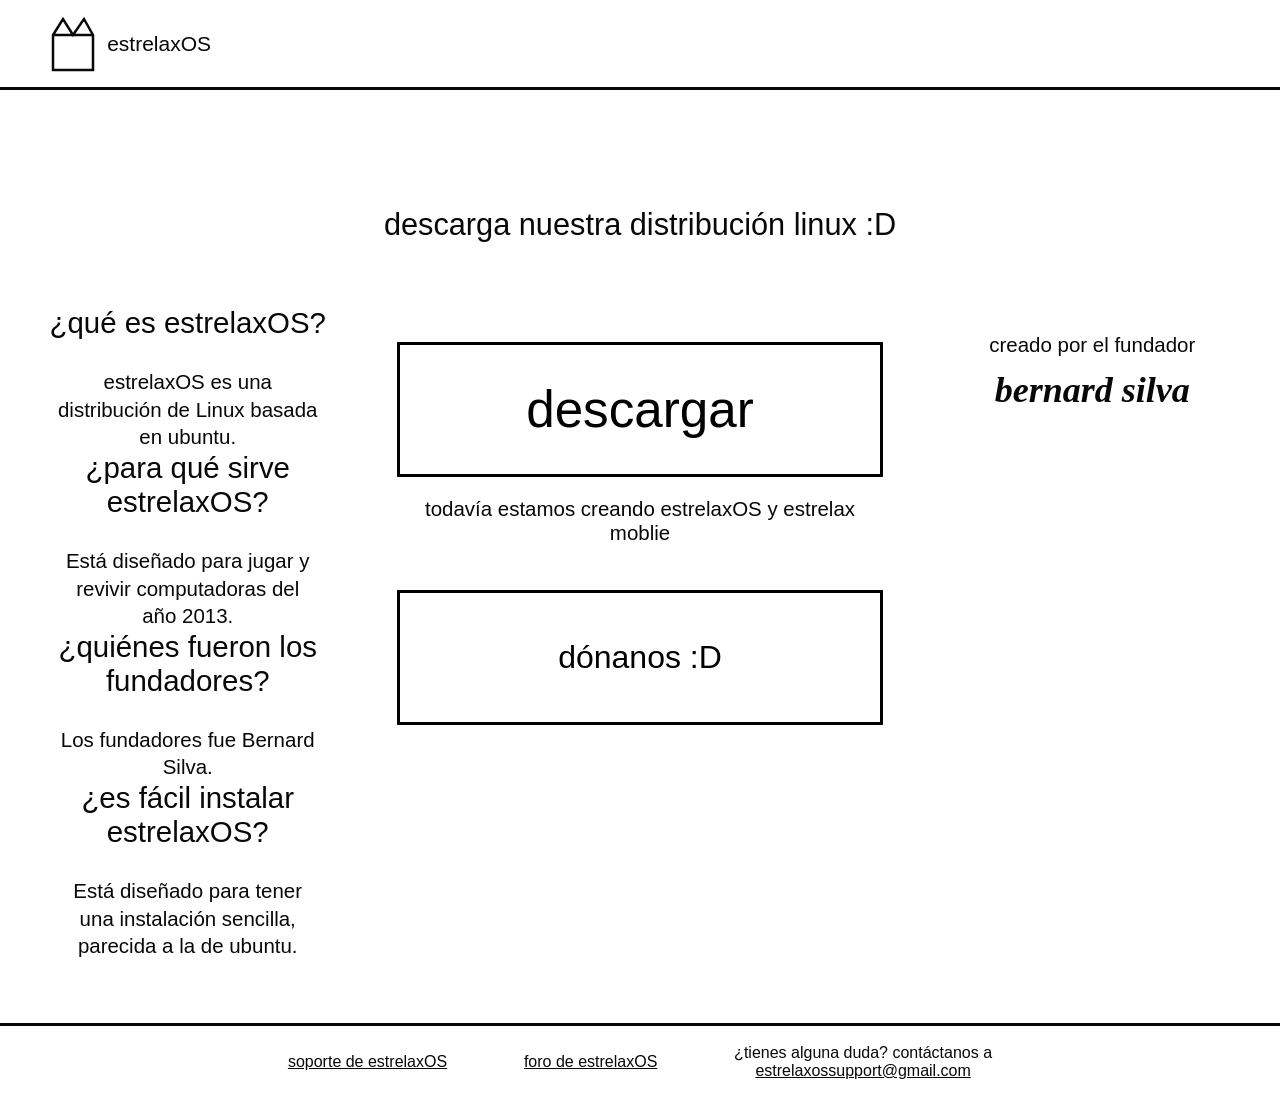
<file: index.html>
<!DOCTYPE html>
<html lang="es">
<head>
    <meta charset="utf-8">
    <meta name="viewport" content="width=device-width,initial-scale=1">

    <title>estrelaxOS</title>

    <meta name="google-site-verification" content="uyTOtFjKnejG_EcAsOhQqmzklQnj896v72BYmJDi1H8">
    <meta name="robots" content="index, follow">
    <meta name="description" content="estrelaxOS es una distribución Linux chileno basada en ubuntu.">

    <link rel="stylesheet" href="style.css">

    <style>
        #descargas {
            background: white;
            color: black;
            border: 2px solid black;
            padding: 30px;
            text-align: center;
            width: 460px;
            max-width: 90%;
            max-height: 90vh;
            overflow-y: auto;
            box-sizing: border-box;
        }

        #descargas:not([open]) {
            display: none !important;
        }

        #descargas::backdrop {
            background: rgba(0,0,0,0.45);
        }

        #descargas .opcion {
            width: 100%;
            padding: 20px 10px;
            background: white;
            color: black;
            border: 2px solid black;
            font-size: 28px;
            cursor: pointer;
        }

        #descargas .opcion:hover {
            background: #eeeeee;
        }

        #descargas p {
            font-size: 16px;
            margin: 10px 0 25px;
        }

        #descargas .cerrar {
            background: white;
            color: black;
            border: 2px solid black;
            padding: 12px 25px;
            cursor: pointer;
        }
    </style>
</head>

<body>

<header>
    <a href="index.html">
        <svg viewBox="0 0 44 56"
             fill="none"
             stroke="currentColor"
             stroke-width="2.5">
            <path d="M2 19 L12 3 L22 19 L33 3 L42 19 V54 H2 Z M2 19 H42"/>
        </svg>
        estrelaxOS
    </a>
</header>

<main>

    <h1>descarga nuestra distribución linux :D</h1>

    <div class="columns">

        <section class="about">

            <h2>¿qué es estrelaxOS?</h2>
            <p>estrelaxOS es una distribución de Linux basada en ubuntu.</p>

            <h2>¿para qué sirve estrelaxOS?</h2>
            <p>Está diseñado para jugar y revivir computadoras del año 2013.</p>

            <h2>¿quiénes fueron los fundadores?</h2>
            <p>Los fundadores fue Bernard Silva.</p>

            <h2>¿es fácil instalar estrelaxOS?</h2>
            <p>Está diseñado para tener una instalación sencilla, parecida a la de ubuntu.</p>

        </section>

        <section class="actions">

            <button class="big download"
                onclick="document.getElementById('descargas').showModal()">
                descargar
            </button>

            <p>todavía estamos creando estrelaxOS y estrelax moblie </p>

            <a class="big donate"
               href="https://www.flow.cl/btn.php?token=s6e139b2f71a3bddc4fef63ba34413fd19502fe1"
               target="_blank"
               rel="noopener noreferrer">
                dónanos :D
            </a>

        </section>

        <section class="founders">

            creado por el fundador

            <div class="signature">bernard silva</div>

            

        </section>

    </div>

</main>

<footer>
    <a href="support.html">soporte de estrelaxOS</a>

    <a href="forum.html?v=4">foro de estrelaxOS</a>

    <div>
        ¿tienes alguna duda? contáctanos a
        <br>
        <a href="mailto:estrelaxossupport@gmail.com">
            estrelaxossupport@gmail.com
        </a>
    </div>

</footer>

<dialog id="descargas">

    <h2>elige tu sistema operativo</h2>

    <button class="opcion"
        onclick="window.location.href='download.html'">
        estrelaxOS
    </button>

    <p>Solo para laptops y computadoras — ¡Ya disponible!</p>

    <button class="opcion"
        onclick="window.location.href='mobile.html'">
        estrelax Mobile
    </button>

    <p>Solo para celulares y tablets</p>

    <button class="cerrar"
        onclick="document.getElementById('descargas').close()">
        cerrar
    </button>

</dialog>

</body>
</html>
</file>
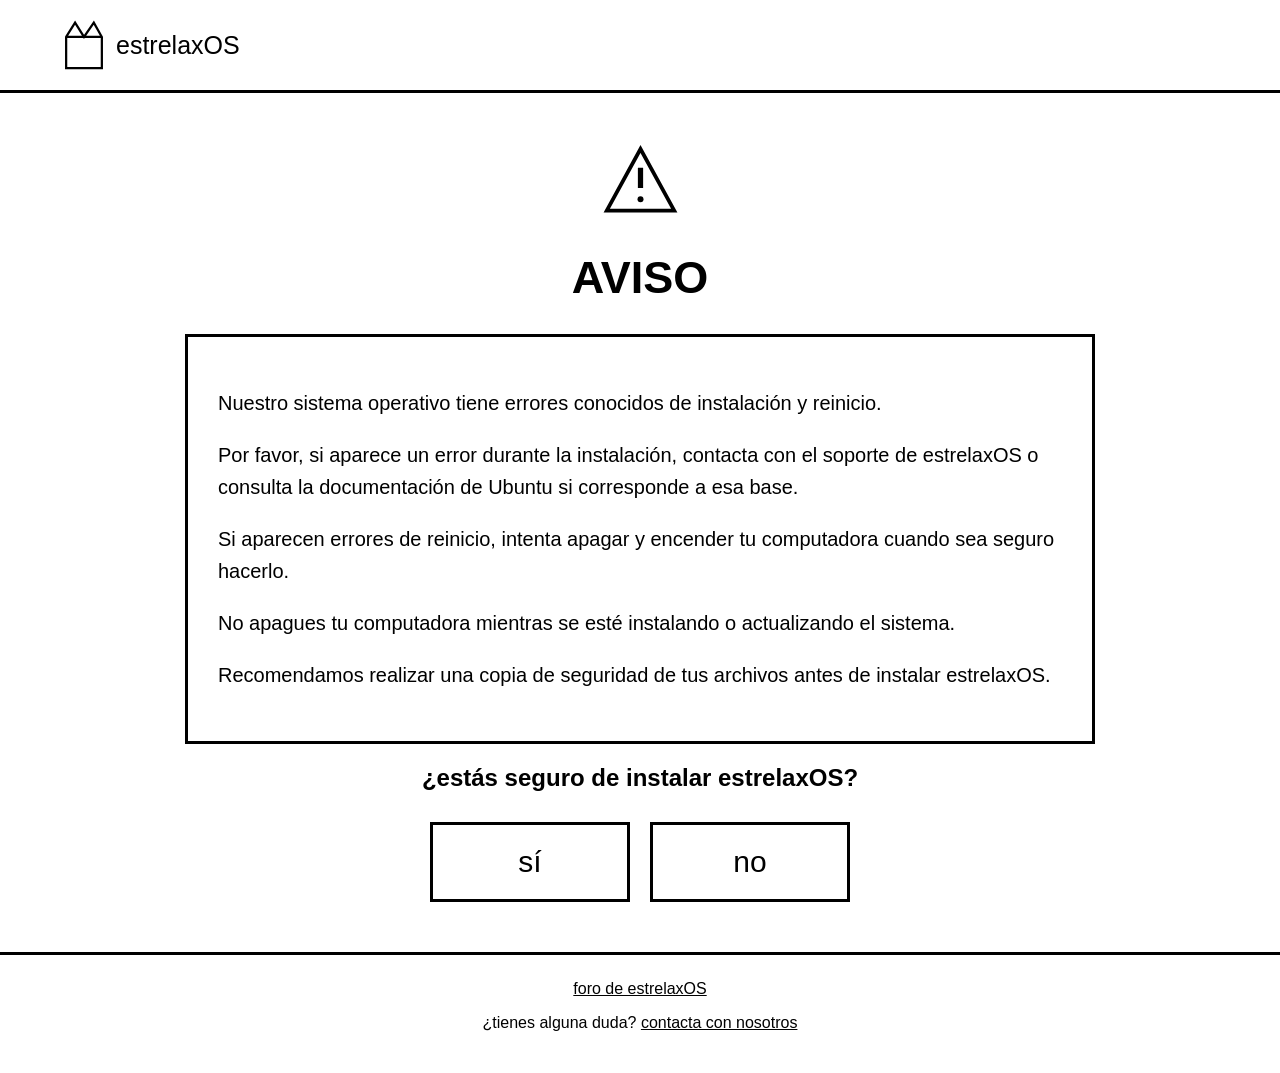
<file: download.html>
<!DOCTYPE html>
<html lang="es">
<head>
<meta charset="UTF-8">
<meta name="viewport" content="width=device-width, initial-scale=1">

<title>Descargar estrelaxOS</title>

<style>
* {
    box-sizing: border-box;
}

body {
    margin: 0;
    background: white;
    color: black;
    font-family: Arial, sans-serif;
    min-height: 100vh;
    display: flex;
    flex-direction: column;
}

header {
    border-bottom: 3px solid black;
    padding: 20px 5%;
}

header a {
    display: flex;
    align-items: center;
    gap: 12px;
    color: black;
    text-decoration: none;
    font-size: 25px;
}

header svg {
    width: 40px;
    height: 50px;
}

main {
    flex: 1;
    width: 100%;
    max-width: 950px;
    margin: auto;
    padding: 50px 20px;
    text-align: center;
}

h1 {
    font-size: 45px;
}

.aviso {
    border: 3px solid black;
    padding: 30px;
    font-size: 20px;
    line-height: 1.6;
    text-align: left;
}

.icono {
    width: 75px;
    height: 75px;
}

.botones {
    display: flex;
    justify-content: center;
    gap: 20px;
    flex-wrap: wrap;
    margin-top: 30px;
}

button {
    background: white;
    color: black;
    border: 3px solid black;
    padding: 20px;
    width: 200px;
    font-size: 30px;
    cursor: pointer;
}

button:hover {
    background: black;
    color: white;
}

footer {
    border-top: 3px solid black;
    padding: 25px;
    text-align: center;
}

a {
    color: black;
}
</style>
</head>

<body>

<header>
    <a href="index.html">
        <svg viewBox="0 0 44 56"
             fill="none"
             stroke="currentColor"
             stroke-width="2.5">
            <path d="M2 19 L12 3 L22 19 L33 3 L42 19 V54 H2 Z M2 19 H42"/>
        </svg>
        estrelaxOS
    </a>
</header>

<main>

    <svg class="icono" viewBox="0 0 100 100">
        <path d="M50 8 L95 90 H5 Z"
              fill="none"
              stroke="black"
              stroke-width="5"/>
        <path d="M50 33 V60"
              stroke="black"
              stroke-width="7"/>
        <circle cx="50" cy="75" r="4"/>
    </svg>

    <h1>AVISO</h1>

    <section class="aviso">

        <p>
            Nuestro sistema operativo tiene errores
            conocidos de instalación y reinicio.
        </p>

        <p>
            Por favor, si aparece un error durante
            la instalación, contacta con el soporte
            de estrelaxOS o consulta la documentación
            de Ubuntu si corresponde a esa base.
        </p>

        <p>
            Si aparecen errores de reinicio, intenta
            apagar y encender tu computadora cuando
            sea seguro hacerlo.
        </p>

        <p>
            No apagues tu computadora mientras se
            esté instalando o actualizando el sistema.
        </p>

        <p>
            Recomendamos realizar una copia de seguridad
            de tus archivos antes de instalar estrelaxOS.
        </p>

    </section>

    <h2>¿estás seguro de instalar estrelaxOS?</h2>

    <div class="botones">

        <button onclick="descargar()">
            sí
        </button>

        <button onclick="window.location.href='index.html'">
            no
        </button>

    </div>

</main>

<footer>
    <a href="forum.html?v=30">foro de estrelaxOS</a>

    <p>
        ¿tienes alguna duda?
        <a href="mailto:estrelaxossupport@gmail.com">
            contacta con nosotros
        </a>
    </p>
</footer>
<script>
function descargar() {
    window.location.href = "https://mega.nz/file/nloQVSDA#NrgU5aYL_wZl4pKQlLRxIs40YkEemhIf3RJDezg70M8";
}
</script>

</body>
</html>
</file>
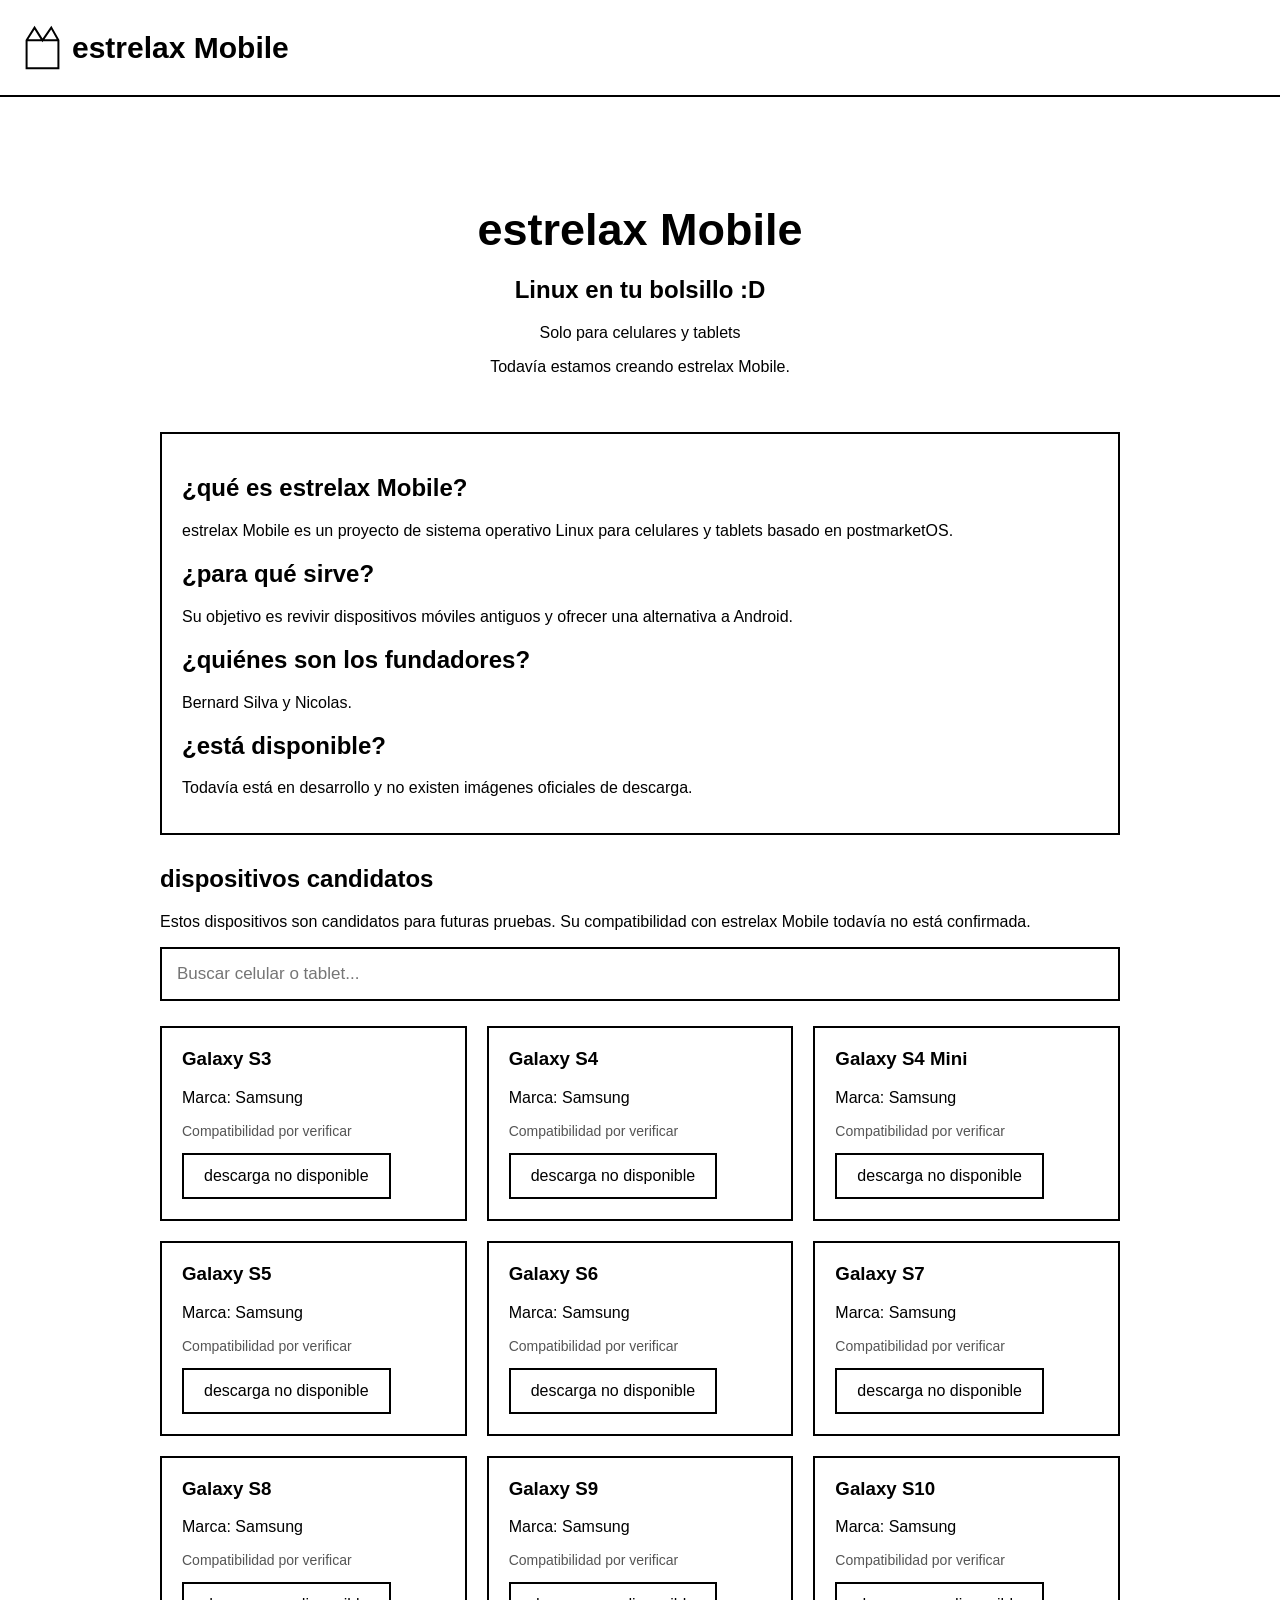
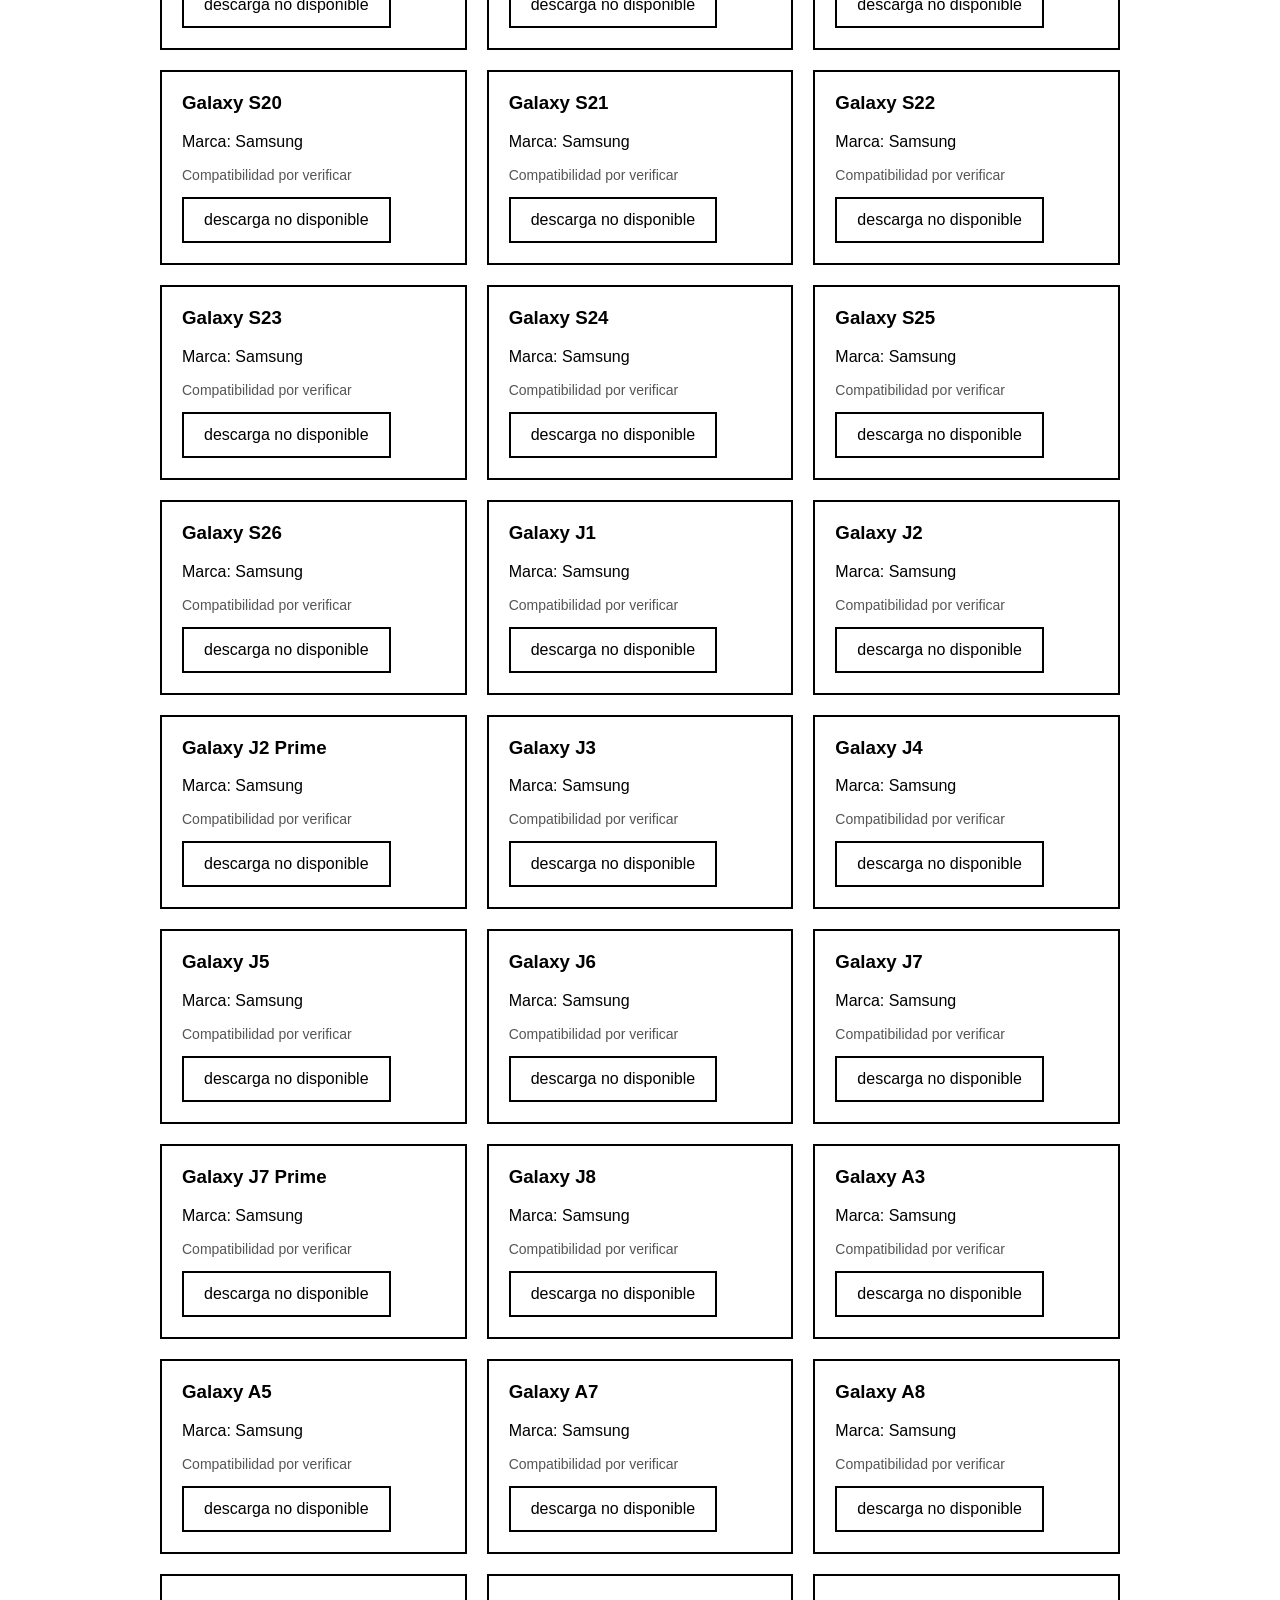
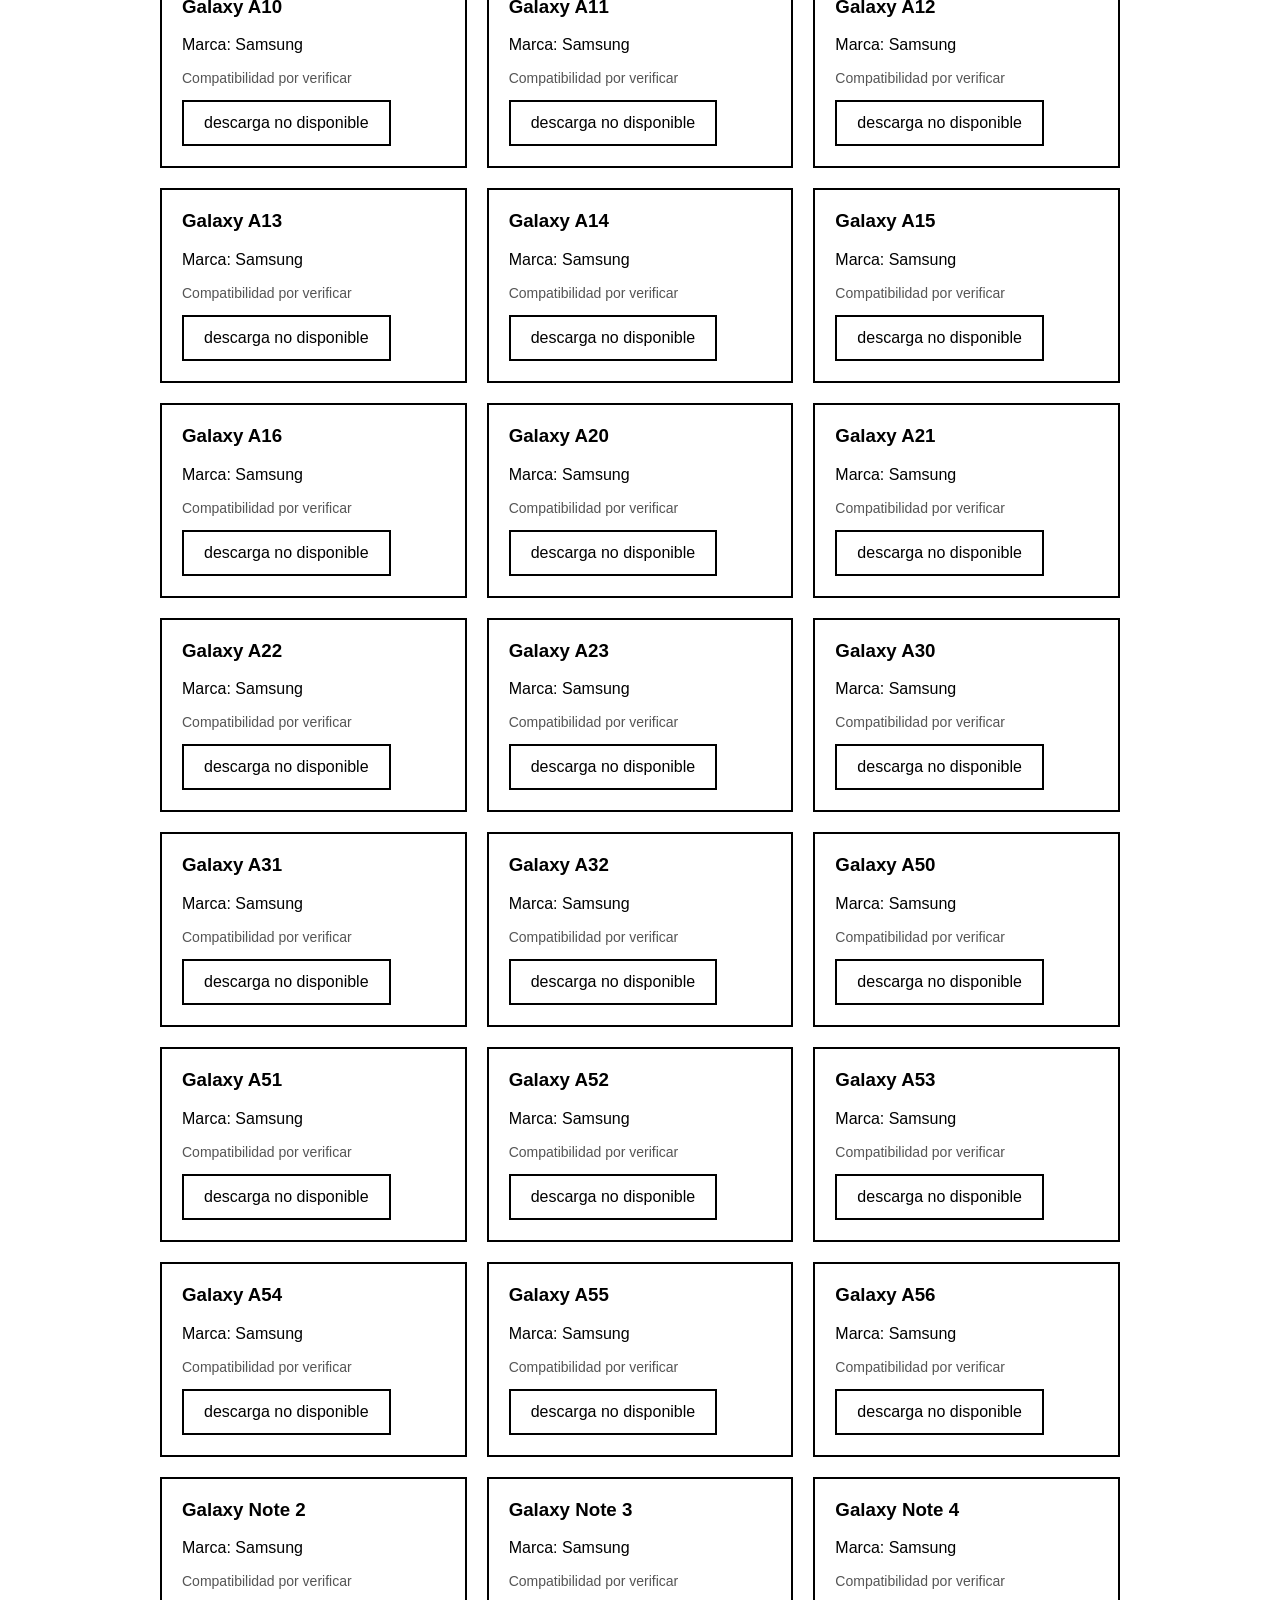
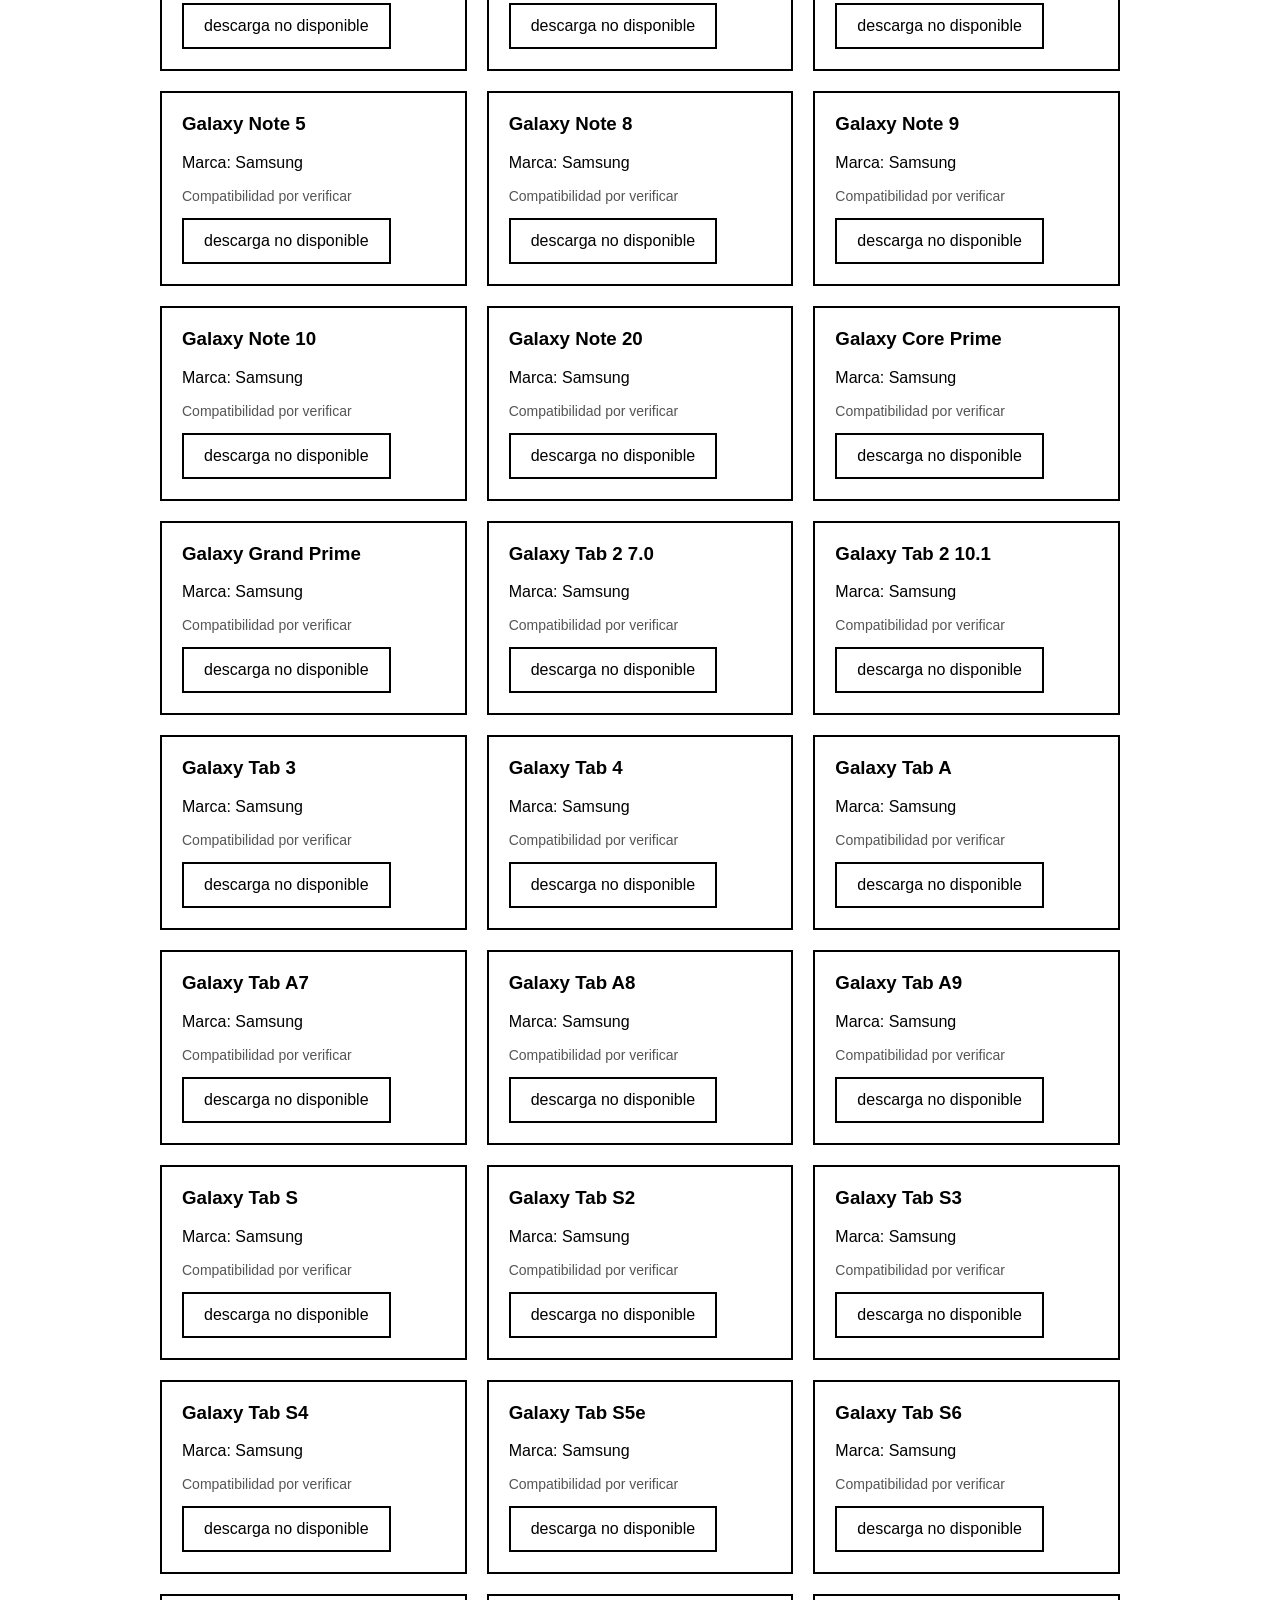
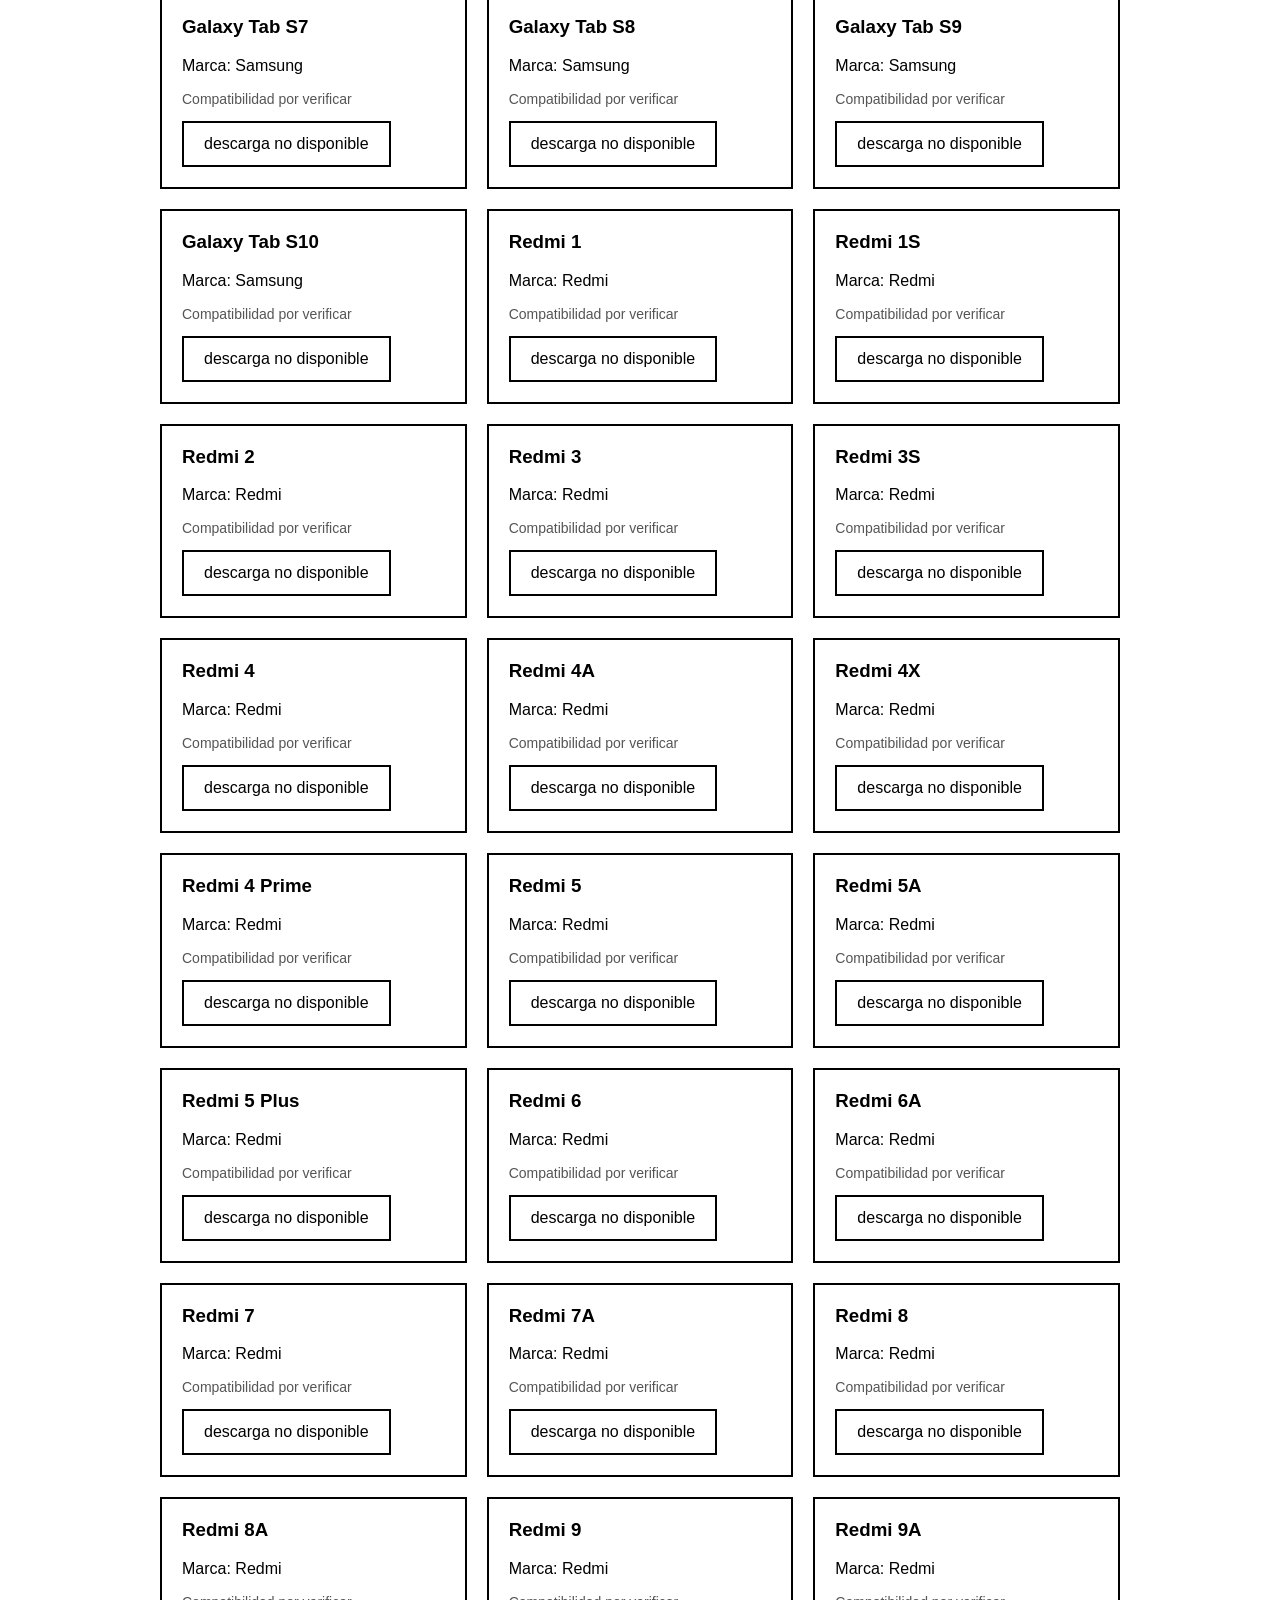
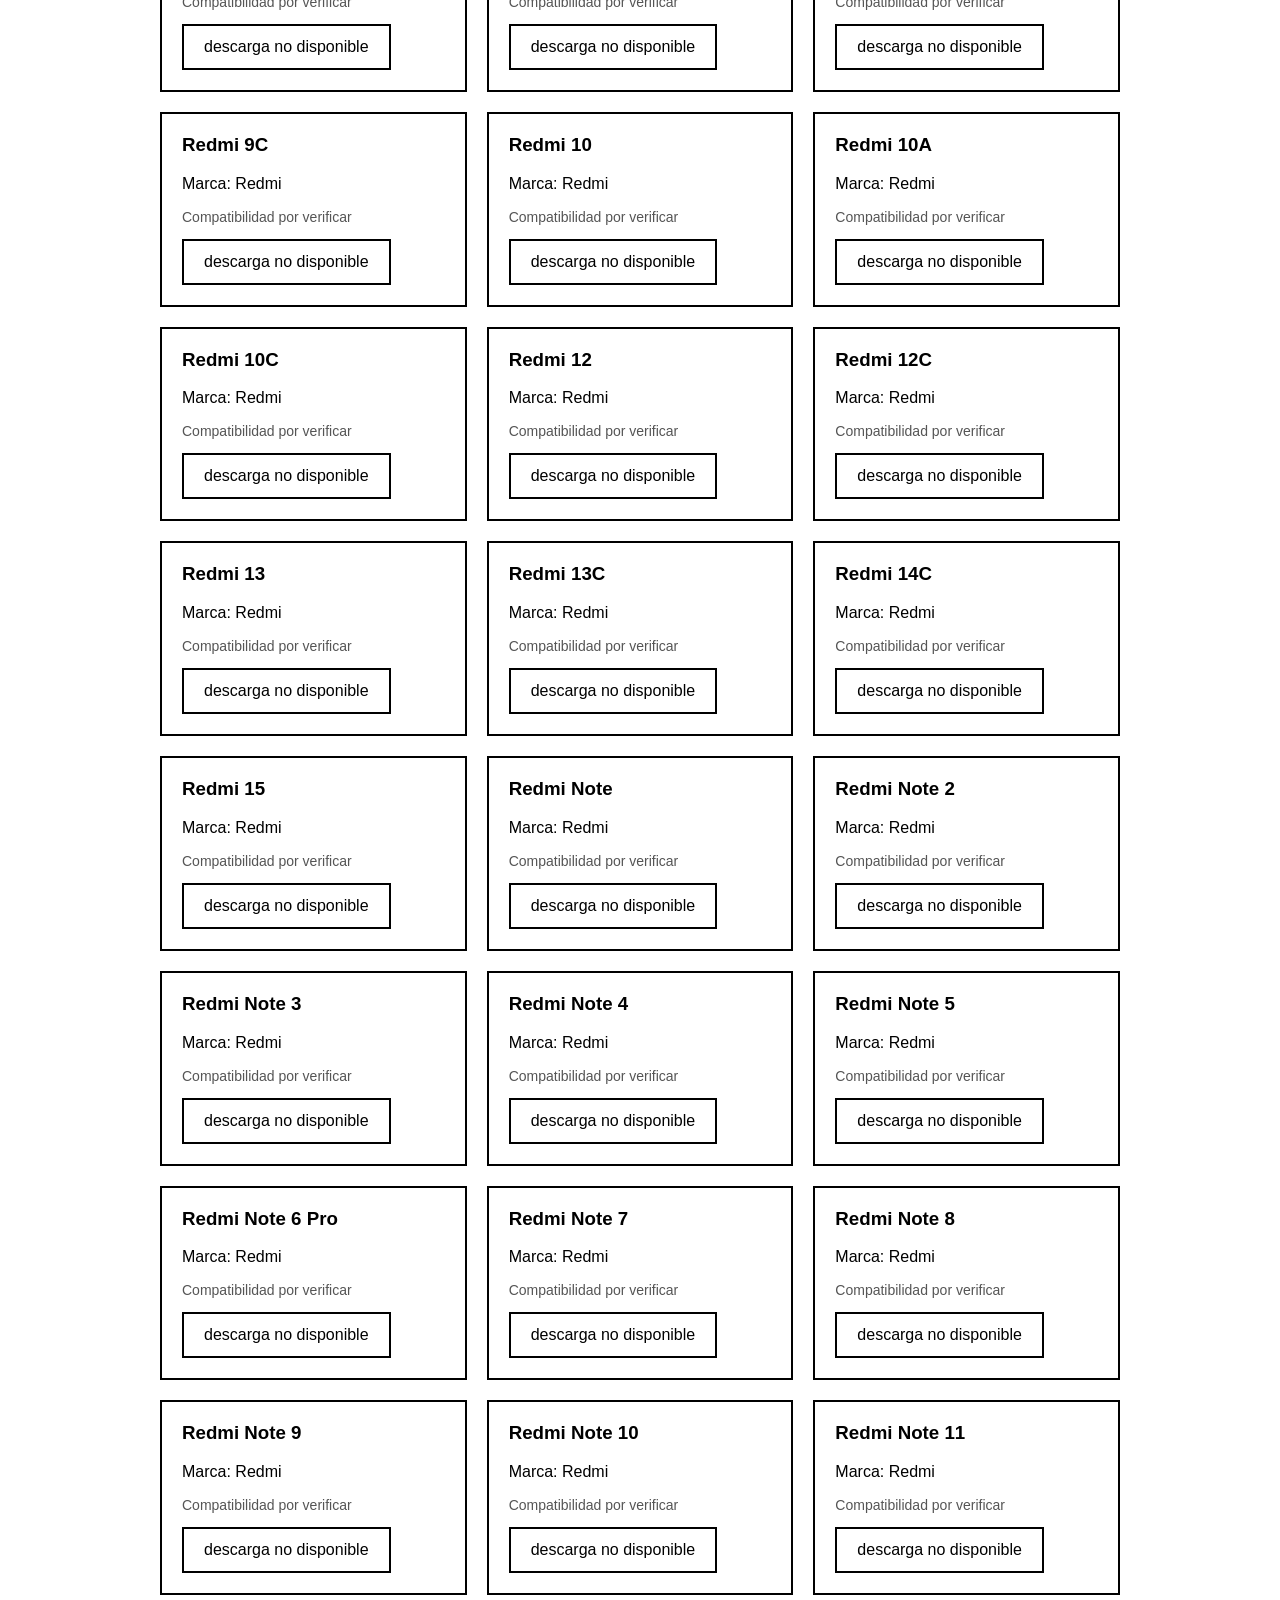
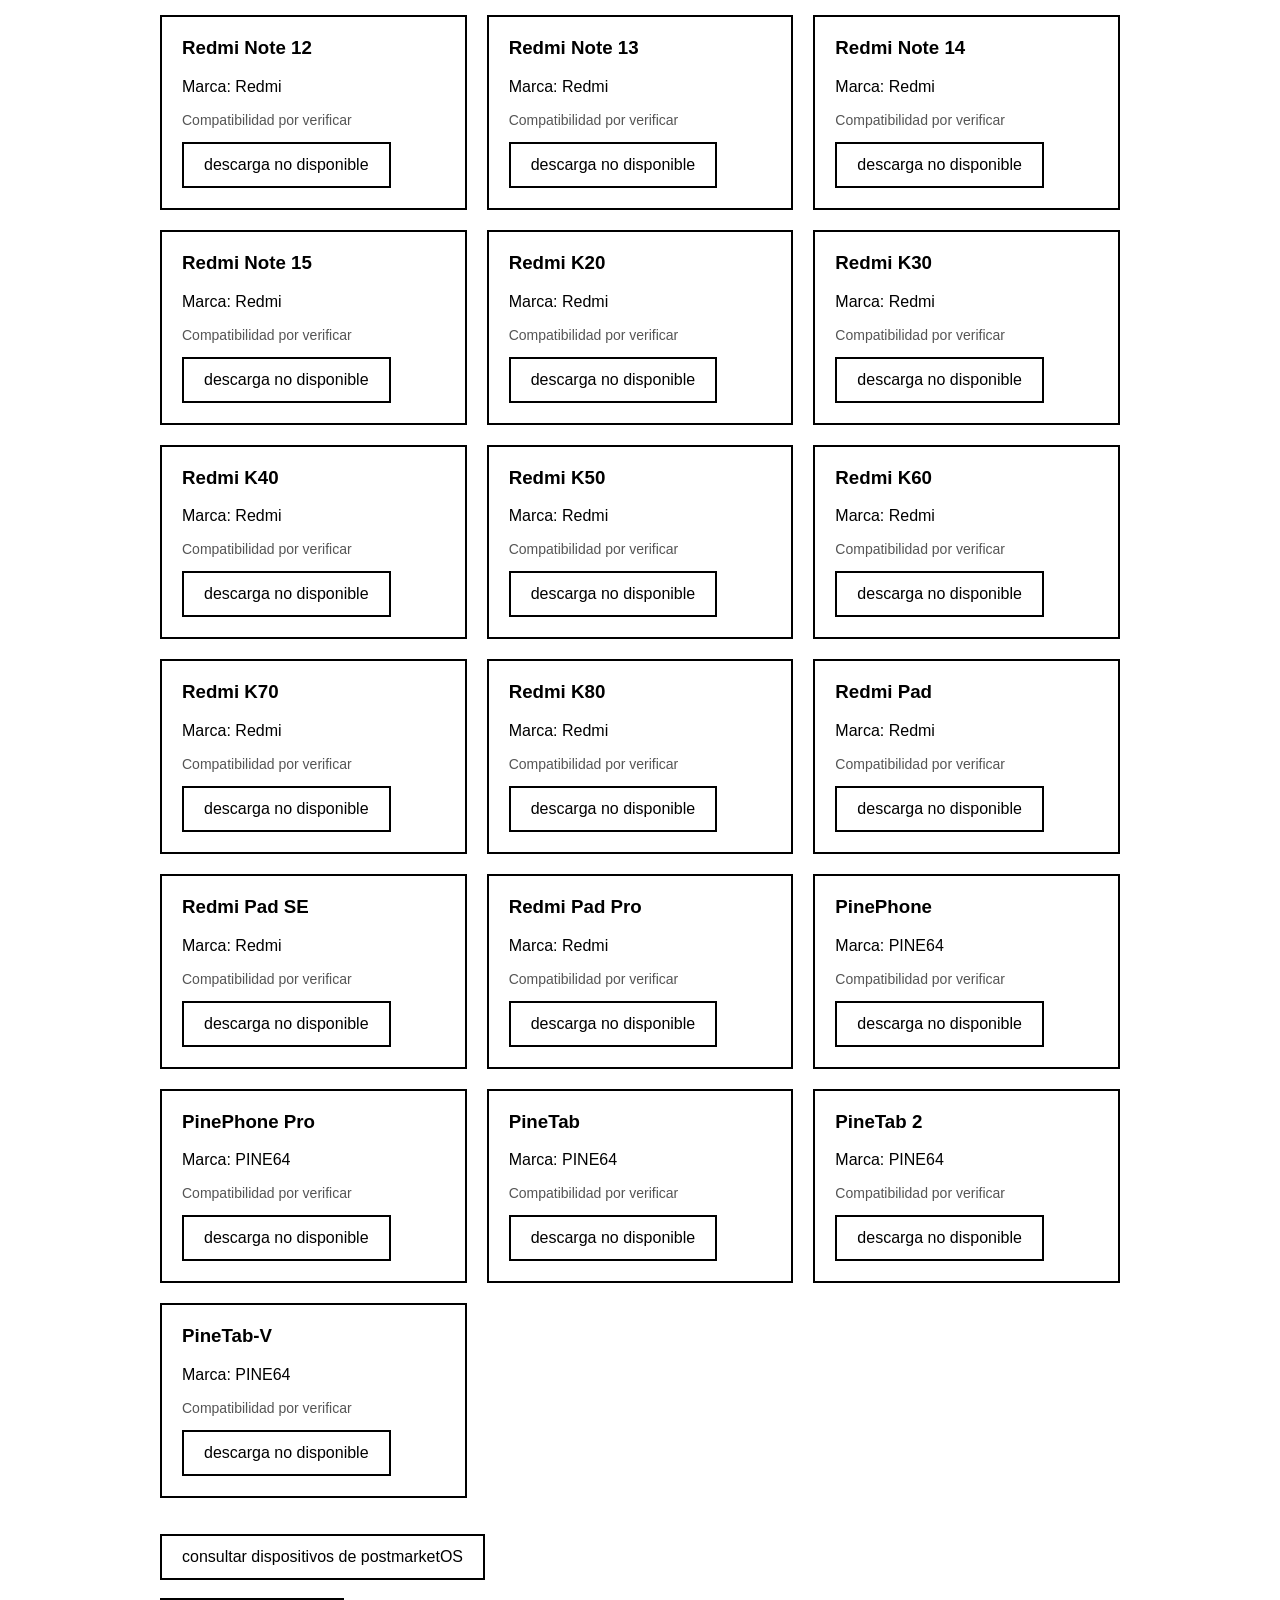
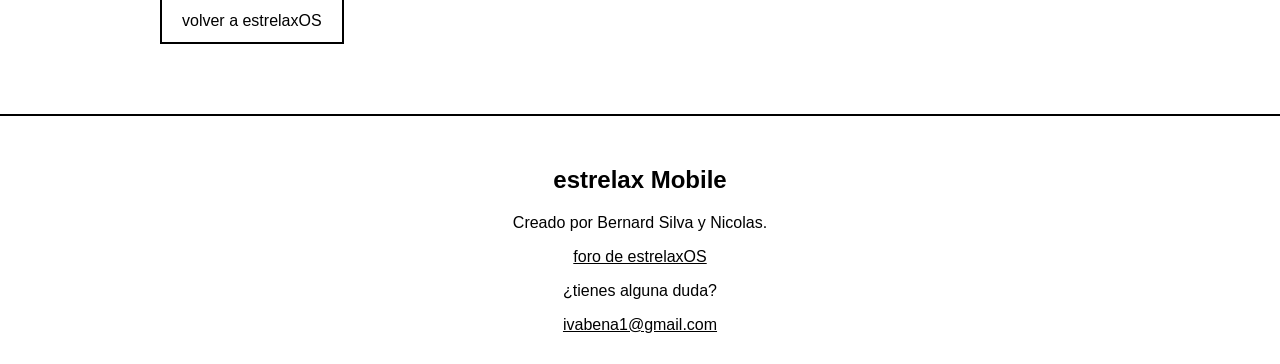
<file: mobile.html>
<!DOCTYPE html>
<html lang="es">
<head>
<meta charset="UTF-8">
<meta name="viewport" content="width=device-width, initial-scale=1.0">

<title>estrelax Mobile</title>

<meta name="description" content="estrelax Mobile es un sistema operativo Linux para celulares y tablets basado en postmarketOS.">
<meta name="robots" content="index, follow">

<style>
* {
    box-sizing: border-box;
}

body {
    margin: 0;
    background: white;
    color: black;
    font-family: Arial, sans-serif;
}

header {
    padding: 25px;
    border-bottom: 2px solid black;
}

header a {
    display: flex;
    align-items: center;
    gap: 12px;
    color: black;
    text-decoration: none;
    font-size: 30px;
    font-weight: bold;
}

header svg {
    width: 35px;
    height: 45px;
}

main {
    max-width: 1000px;
    margin: auto;
    padding: 30px 20px;
}

.hero {
    text-align: center;
    padding: 40px 0;
}

.hero h1 {
    font-size: 45px;
    margin-bottom: 10px;
}

.info {
    border: 2px solid black;
    padding: 20px;
    margin-bottom: 30px;
}

#buscador {
    width: 100%;
    padding: 15px;
    font-size: 17px;
    border: 2px solid black;
    margin-bottom: 25px;
    background: white;
    color: black;
}

.dispositivos {
    display: grid;
    grid-template-columns: repeat(auto-fit, minmax(230px, 1fr));
    gap: 20px;
}

.dispositivo {
    border: 2px solid black;
    padding: 20px;
}

.dispositivo h3 {
    margin-top: 0;
}

button, .boton {
    display: inline-block;
    border: 2px solid black;
    background: white;
    color: black;
    padding: 12px 20px;
    font-size: 16px;
    text-decoration: none;
    cursor: pointer;
}

button:hover, .boton:hover {
    background: black;
    color: white;
}

.estado {
    font-size: 14px;
    color: #555;
}

footer {
    border-top: 2px solid black;
    text-align: center;
    padding: 30px 15px;
    margin-top: 40px;
}

footer a {
    color: black;
}

[hidden] {
    display: none !important;
}
</style>
</head>

<body>

<header>
    <a href="index.html">
        <svg viewBox="0 0 44 56"
             fill="none"
             stroke="currentColor"
             stroke-width="2.5">
            <path d="M2 19 L12 3 L22 19 L33 3 L42 19 V54 H2 Z M2 19 H42"/>
        </svg>
        estrelax Mobile
    </a>
</header>

<main>

<section class="hero">
    <h1>estrelax Mobile</h1>
    <h2>Linux en tu bolsillo :D</h2>
    <p>Solo para celulares y tablets</p>
    <p>Todavía estamos creando estrelax Mobile.</p>
</section>

<section class="info">

    <h2>¿qué es estrelax Mobile?</h2>

    <p>estrelax Mobile es un proyecto de sistema operativo
    Linux para celulares y tablets basado en postmarketOS.</p>

    <h2>¿para qué sirve?</h2>

    <p>Su objetivo es revivir dispositivos móviles antiguos
    y ofrecer una alternativa a Android.</p>

    <h2>¿quiénes son los fundadores?</h2>

    <p>Bernard Silva y Nicolas.</p>

    <h2>¿está disponible?</h2>

    <p>Todavía está en desarrollo y no existen imágenes
    oficiales de descarga.</p>

</section>

<h2>dispositivos candidatos</h2>

<p>Estos dispositivos son candidatos para futuras pruebas.
Su compatibilidad con estrelax Mobile todavía no está confirmada.</p>

<input type="search"
       id="buscador"
       placeholder="Buscar celular o tablet..."
       aria-label="Buscar dispositivo">
<div class="dispositivos" id="catalogo"></div>

<script>
const catalogo = {
    "Samsung": [
        "Galaxy S3",
        "Galaxy S4",
        "Galaxy S4 Mini",
        "Galaxy S5",
        "Galaxy S6",
        "Galaxy S7",
        "Galaxy S8",
        "Galaxy S9",
        "Galaxy S10",
        "Galaxy S20",
        "Galaxy S21",
        "Galaxy S22",
        "Galaxy S23",
        "Galaxy S24",
        "Galaxy S25",
        "Galaxy S26",
        "Galaxy J1",
        "Galaxy J2",
        "Galaxy J2 Prime",
        "Galaxy J3",
        "Galaxy J4",
        "Galaxy J5",
        "Galaxy J6",
        "Galaxy J7",
        "Galaxy J7 Prime",
        "Galaxy J8",
        "Galaxy A3",
        "Galaxy A5",
        "Galaxy A7",
        "Galaxy A8",
        "Galaxy A10",
        "Galaxy A11",
        "Galaxy A12",
        "Galaxy A13",
        "Galaxy A14",
        "Galaxy A15",
        "Galaxy A16",
        "Galaxy A20",
        "Galaxy A21",
        "Galaxy A22",
        "Galaxy A23",
        "Galaxy A30",
        "Galaxy A31",
        "Galaxy A32",
        "Galaxy A50",
        "Galaxy A51",
        "Galaxy A52",
        "Galaxy A53",
        "Galaxy A54",
        "Galaxy A55",
        "Galaxy A56",
        "Galaxy Note 2",
        "Galaxy Note 3",
        "Galaxy Note 4",
        "Galaxy Note 5",
        "Galaxy Note 8",
        "Galaxy Note 9",
        "Galaxy Note 10",
        "Galaxy Note 20",
        "Galaxy Core Prime",
        "Galaxy Grand Prime",
        "Galaxy Tab 2 7.0",
        "Galaxy Tab 2 10.1",
        "Galaxy Tab 3",
        "Galaxy Tab 4",
        "Galaxy Tab A",
        "Galaxy Tab A7",
        "Galaxy Tab A8",
        "Galaxy Tab A9",
        "Galaxy Tab S",
        "Galaxy Tab S2",
        "Galaxy Tab S3",
        "Galaxy Tab S4",
        "Galaxy Tab S5e",
        "Galaxy Tab S6",
        "Galaxy Tab S7",
        "Galaxy Tab S8",
        "Galaxy Tab S9",
        "Galaxy Tab S10"
    ],

    "Redmi": [
        "Redmi 1",
        "Redmi 1S",
        "Redmi 2",
        "Redmi 3",
        "Redmi 3S",
        "Redmi 4",
        "Redmi 4A",
        "Redmi 4X",
        "Redmi 4 Prime",
        "Redmi 5",
        "Redmi 5A",
        "Redmi 5 Plus",
        "Redmi 6",
        "Redmi 6A",
        "Redmi 7",
        "Redmi 7A",
        "Redmi 8",
        "Redmi 8A",
        "Redmi 9",
        "Redmi 9A",
        "Redmi 9C",
        "Redmi 10",
        "Redmi 10A",
        "Redmi 10C",
        "Redmi 12",
        "Redmi 12C",
        "Redmi 13",
        "Redmi 13C",
        "Redmi 14C",
        "Redmi 15",
        "Redmi Note",
        "Redmi Note 2",
        "Redmi Note 3",
        "Redmi Note 4",
        "Redmi Note 5",
        "Redmi Note 6 Pro",
        "Redmi Note 7",
        "Redmi Note 8",
        "Redmi Note 9",
        "Redmi Note 10",
        "Redmi Note 11",
        "Redmi Note 12",
        "Redmi Note 13",
        "Redmi Note 14",
        "Redmi Note 15",
        "Redmi K20",
        "Redmi K30",
        "Redmi K40",
        "Redmi K50",
        "Redmi K60",
        "Redmi K70",
        "Redmi K80",
        "Redmi Pad",
        "Redmi Pad SE",
        "Redmi Pad Pro"
    ],

    "PINE64": [
        "PinePhone",
        "PinePhone Pro",
        "PineTab",
        "PineTab 2",
        "PineTab-V"
    ]
};

const contenedor = document.getElementById("catalogo");

Object.entries(catalogo).forEach(([marca, modelos]) => {
    modelos.forEach(modelo => {
        const tarjeta = document.createElement("article");
        tarjeta.className = "dispositivo";

        const titulo = document.createElement("h3");
        titulo.textContent = modelo;

        const fabricante = document.createElement("p");
        fabricante.textContent = "Marca: " + marca;

        const estado = document.createElement("p");
        estado.className = "estado";
        estado.textContent = "Compatibilidad por verificar";

        const boton = document.createElement("button");
        boton.textContent = "descarga no disponible";
        boton.disabled = true;

        tarjeta.append(titulo, fabricante, estado, boton);
        contenedor.appendChild(tarjeta);
    });
});
</script>

<p id="sin-resultados" hidden>
No se encontraron dispositivos.
</p>

<br><br>

<a class="boton"
href="https://wiki.postmarketos.org/wiki/Devices"
target="_blank" rel="noopener noreferrer">
consultar dispositivos de postmarketOS
</a>

<br><br>

<a class="boton" href="index.html">
volver a estrelaxOS
</a>

</main>

<footer>
    <h2>estrelax Mobile</h2>
    <p>Creado por Bernard Silva y Nicolas.</p>
    <a href="forum.html?v=4">foro de estrelaxOS</a>
    <p>¿tienes alguna duda?</p>
    <a href="mailto:ivabena1@gmail.com">
        ivabena1@gmail.com
    </a>
</footer>

<script>
const buscador = document.getElementById("buscador");
const dispositivos = document.querySelectorAll(".dispositivo");
const sinResultados = document.getElementById("sin-resultados");

buscador.addEventListener("input", function () {
    const texto = buscador.value.toLowerCase().trim();
    let encontrados = 0;

    dispositivos.forEach(function (dispositivo) {
        const coincide = dispositivo.textContent
            .toLowerCase()
            .includes(texto);

        dispositivo.hidden = !coincide;

        if (coincide) {
            encontrados++;
        }
    });

    sinResultados.hidden = encontrados !== 0;
});
</script>

</body>
</html>
</file>
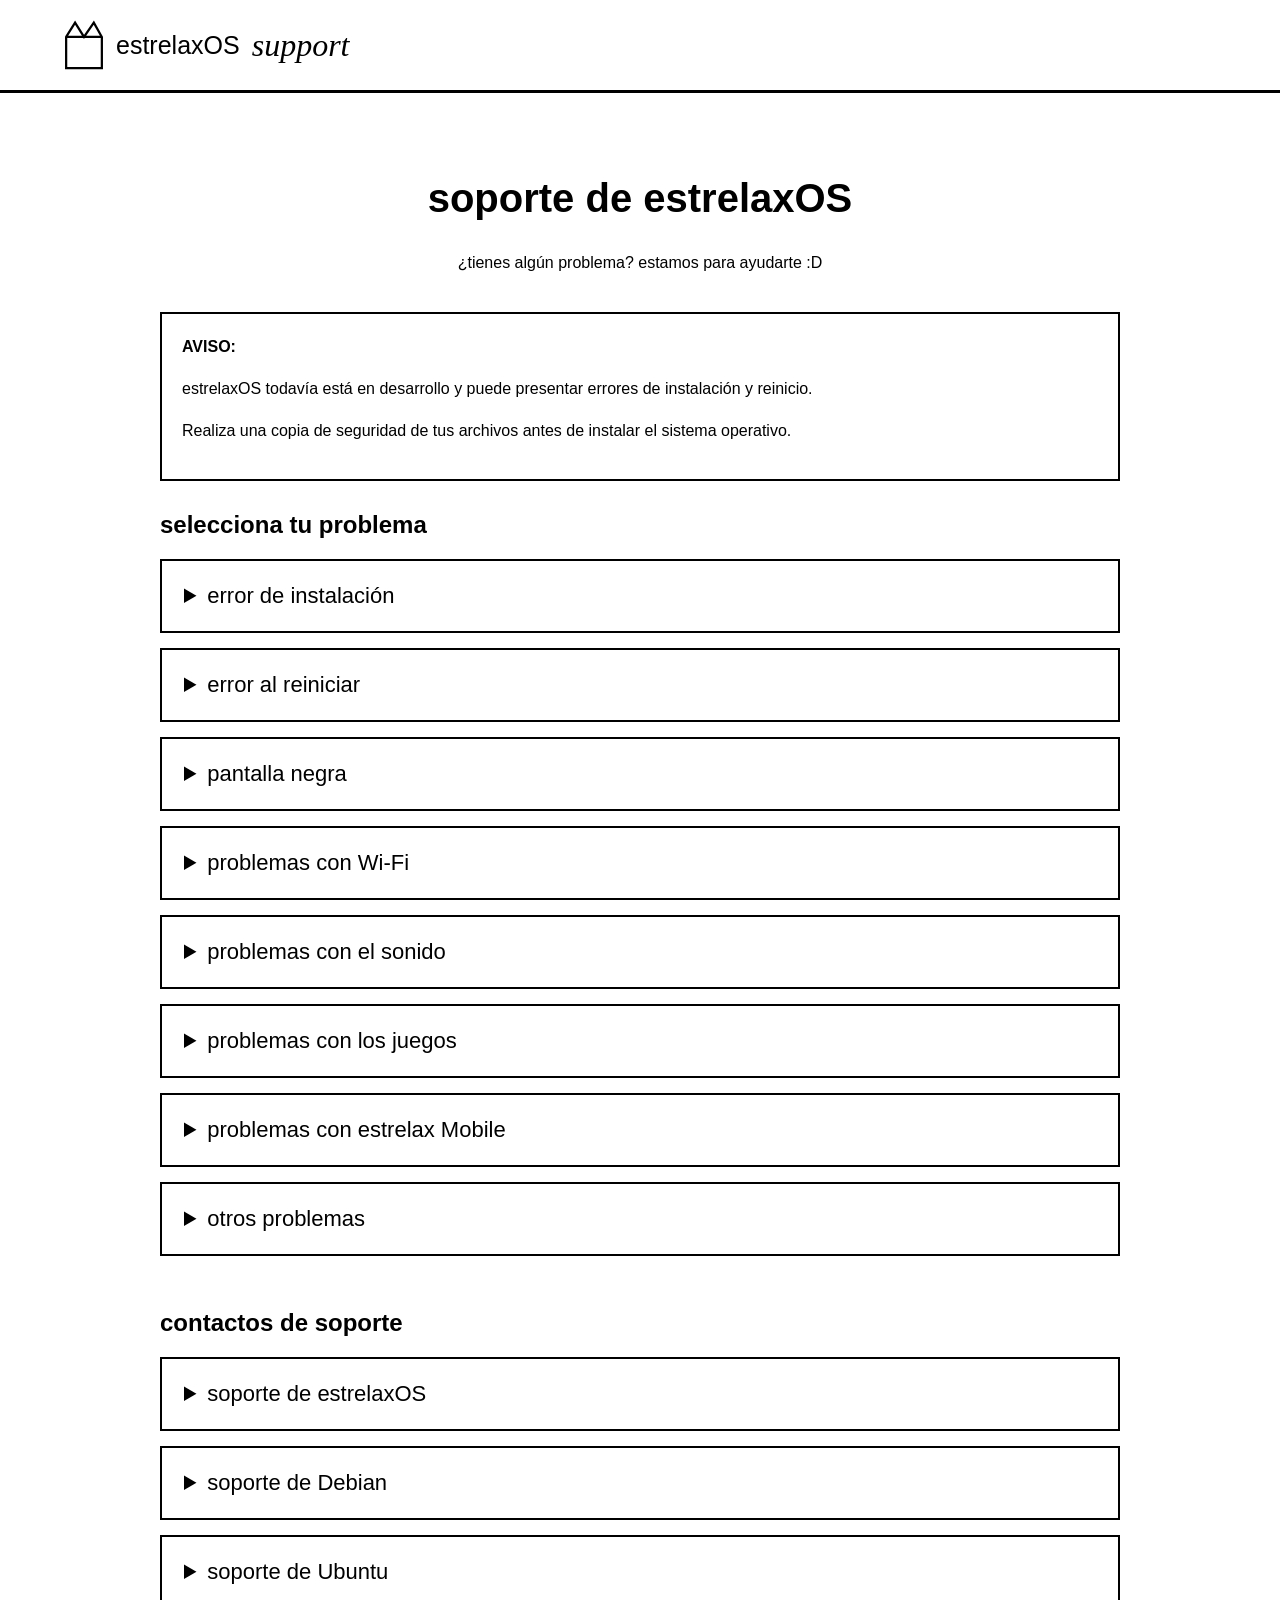
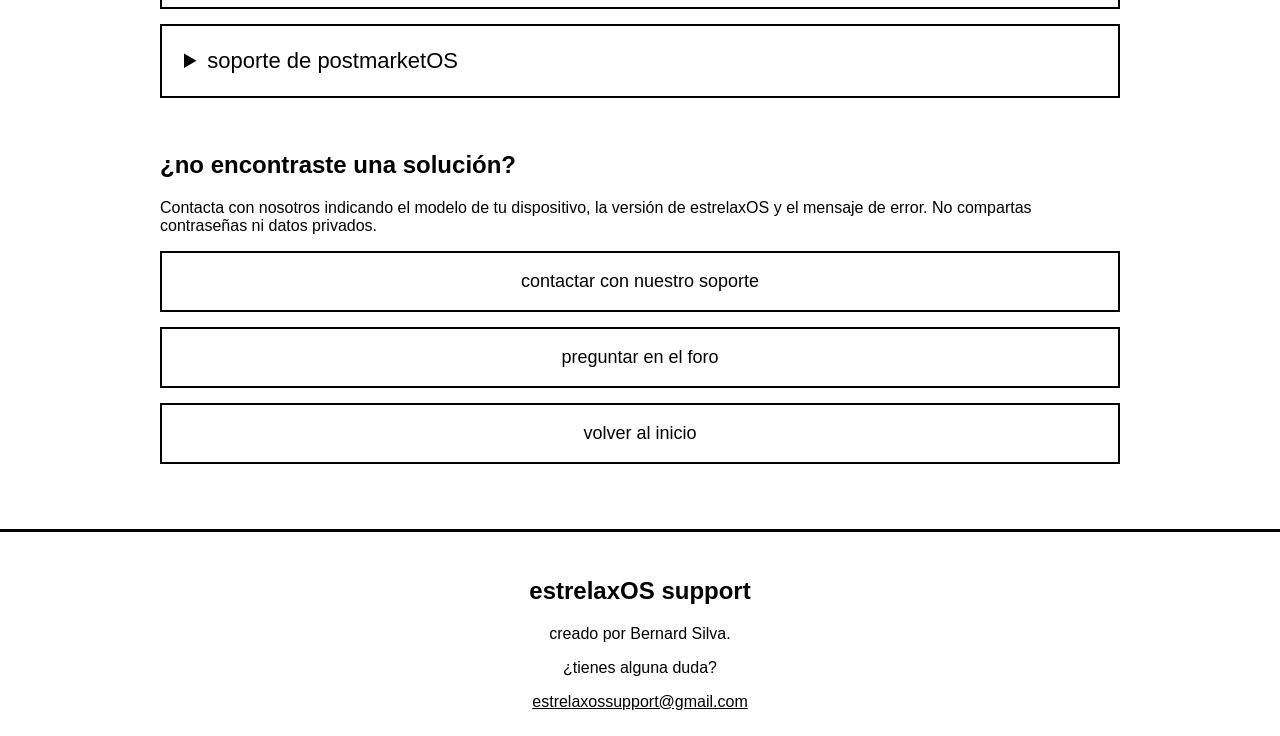
<file: support.html>
<!DOCTYPE html>
<html lang="es">
<head>
<meta charset="UTF-8">
<meta name="viewport" content="width=device-width, initial-scale=1">

<title>estrelaxOS support</title>

<meta name="description" content="Soporte oficial de estrelaxOS. Encuentra soluciones a problemas de instalación, reinicio y funcionamiento.">
<meta name="robots" content="index, follow">

<style>
* {
    box-sizing: border-box;
}

body {
    margin: 0;
    background: white;
    color: black;
    font-family: Arial, sans-serif;
    min-height: 100vh;
    display: flex;
    flex-direction: column;
}

header {
    display: flex;
    align-items: center;
    flex-wrap: wrap;
    gap: 12px;
    padding: 20px 5%;
    border-bottom: 3px solid black;
    font-size: 25px;
}

header svg {
    width: 40px;
    height: 50px;
}

header a {
    color: black;
    text-decoration: none;
}

header em {
    font-family: cursive;
    font-size: 32px;
}

main {
    flex: 1;
    width: 100%;
    max-width: 1000px;
    margin: auto;
    padding: 50px 20px;
}

.hero {
    text-align: center;
    margin-bottom: 40px;
}

.hero h1 {
    font-size: 40px;
}

.problema {
    border: 2px solid black;
    margin-bottom: 15px;
    overflow-wrap: anywhere;
}

.problema summary {
    padding: 22px;
    font-size: 22px;
    cursor: pointer;
    background: white;
    color: black;
}

.problema summary:hover {
    background: black;
    color: white;
}

.problema[open] summary {
    background: black;
    color: white;
}

.solucion {
    padding: 20px;
    line-height: 1.6;
}

.boton {
    display: block;
    border: 2px solid black;
    padding: 18px;
    text-align: center;
    text-decoration: none;
    color: black;
    font-size: 18px;
    margin: 15px 0;
}

.boton:hover {
    background: black;
    color: white;
}

.aviso {
    border: 2px solid black;
    padding: 20px;
    margin-bottom: 30px;
    line-height: 1.6;
}

footer {
    border-top: 3px solid black;
    padding: 25px;
    text-align: center;
}

a {
    color: black;
}

@media (max-width: 600px) {
    .hero h1 {
        font-size: 30px;
    }

    .problema summary {
        font-size: 18px;
    }

    main {
        padding: 25px 15px;
    }
}
</style>
</head>

<body>

<header>
    <svg viewBox="0 0 44 56"
         fill="none"
         stroke="currentColor"
         stroke-width="2.5">
        <path d="M2 19 L12 3 L22 19 L33 3 L42 19 V54 H2 Z M2 19 H42"/>
    </svg>

    <a href="index.html">estrelaxOS</a>
    <em>support</em>
</header>

<main>

<section class="hero">
    <h1>soporte de estrelaxOS</h1>
    <p>¿tienes algún problema? estamos para ayudarte :D</p>
</section>

<section class="aviso">
    <strong>AVISO:</strong>

    <p>estrelaxOS todavía está en desarrollo y puede
    presentar errores de instalación y reinicio.</p>

    <p>Realiza una copia de seguridad de tus archivos
    antes de instalar el sistema operativo.</p>
</section>

<h2>selecciona tu problema</h2>

<details class="problema">
    <summary>error de instalación</summary>

    <div class="solucion">

        <p>Comprueba que la imagen ISO no esté dañada.</p>

        <p>Si aparece un error durante la instalación,
        contacta con nuestro soporte e indica el
        mensaje de error.</p>

        <p>No formatees nuevamente tu disco sin tener
        una copia de seguridad.</p>

        <a class="boton" href="mailto:estrelaxossupport@gmail.com">
            contactar con soporte de estrelaxOS
        </a>

        <a class="boton"
           href="https://www.debian.org/support"
           target="_blank" rel="noopener noreferrer">
            consultar soporte de Debian
        </a>

        <a class="boton"
           href="https://help.ubuntu.com/"
           target="_blank" rel="noopener noreferrer">
            consultar documentación de Ubuntu
        </a>

    </div>
</details>

<details class="problema">
    <summary>error al reiniciar</summary>

    <div class="solucion">

        <p>Si estrelaxOS tiene problemas al reiniciar,
        intenta apagar normalmente y volver a encender
        tu computadora.</p>

        <p>No fuerces el apagado durante una instalación
        o actualización del sistema.</p>

        <a class="boton" href="mailto:estrelaxossupport@gmail.com">
            contactar con soporte
        </a>

    </div>
</details>

<details class="problema">
    <summary>pantalla negra</summary>

    <div class="solucion">

        <p>Si aparece una pantalla negra al iniciar
        estrelaxOS, contacta con nuestro soporte.</p>

        <p>Indica el modelo de tu computadora,
        procesador y tarjeta gráfica.</p>

        <a class="boton" href="forum.html">
            pedir ayuda en el foro
        </a>

    </div>
</details>

<details class="problema">
    <summary>problemas con Wi-Fi</summary>

    <div class="solucion">

        <p>Comprueba que el Wi-Fi esté activado.</p>

        <p>También puedes abrir una terminal y ejecutar:</p>

        <pre>nmcli device status</pre>

        <p>Este comando permite comprobar los dispositivos
        de red reconocidos por NetworkManager, si está instalado.</p>

        <a class="boton" href="forum.html">
            pedir ayuda en el foro
        </a>

    </div>
</details>

<details class="problema">
    <summary>problemas con el sonido</summary>

    <div class="solucion">

        <p>Abre la configuración de sonido y comprueba
        el volumen y el dispositivo de salida.</p>

        <p>Comprueba que el sonido no esté silenciado.</p>

        <a class="boton" href="mailto:estrelaxossupport@gmail.com">
            contactar con soporte
        </a>

    </div>
</details>

<details class="problema">
    <summary>problemas con los juegos</summary>

    <div class="solucion">

        <p>Comprueba los requisitos del juego y
        los controladores de tu tarjeta gráfica.</p>

        <p>No todos los juegos de Windows son
        compatibles con Linux.</p>

        <a class="boton" href="forum.html">
            pedir ayuda en el foro
        </a>

    </div>
</details>

<details class="problema">
    <summary>problemas con estrelax Mobile</summary>

    <div class="solucion">

        <p>estrelax Mobile está basado en postmarketOS
        y todavía está en desarrollo.</p>

        <p>Comprueba la compatibilidad exacta de tu
        celular o tablet antes de instalarlo.</p>

        <a class="boton" href="mobile.html">
            consultar dispositivos
        </a>

        <a class="boton"
           href="https://wiki.postmarketos.org/"
           target="_blank" rel="noopener noreferrer">
            documentación de postmarketOS
        </a>

    </div>
</details>

<details class="problema">
    <summary>otros problemas</summary>

    <div class="solucion">

        <p>Cuéntanos qué problema tienes.</p>

        <a class="boton" href="forum.html">
            ir al foro
        </a>

        <a class="boton" href="mailto:estrelaxossupport@gmail.com">
            enviar correo
        </a>

    </div>
</details>

<br>

<h2>contactos de soporte</h2>

<details class="problema">
    <summary>soporte de estrelaxOS</summary>

    <div class="solucion">

        <p>Correo oficial de nuestro proyecto:</p>

        <p><strong>estrelaxossupport@gmail.com</strong></p>

        <a class="boton"
           href="mailto:estrelaxossupport@gmail.com">
            enviar correo a estrelaxOS
        </a>

        <a class="boton" href="forum.html">
            foro de estrelaxOS
        </a>

    </div>
</details>

<details class="problema">
    <summary>soporte de Debian</summary>

    <div class="solucion">

        <p>Lista de correo comunitaria de Debian:</p>

        <p><strong>debian-user@lists.debian.org</strong></p>

        <p>Los mensajes enviados a esta lista
        pueden ser públicos.</p>

        <a class="boton"
           href="mailto:debian-user@lists.debian.org">
            enviar correo a la comunidad Debian
        </a>

        <a class="boton"
           href="https://www.debian.org/support"
           target="_blank" rel="noopener noreferrer">
            visitar soporte de Debian
        </a>

    </div>
</details>

<details class="problema">
    <summary>soporte de Ubuntu</summary>

    <div class="solucion">

        <p>Lista de correo comunitaria de Ubuntu:</p>

        <p><strong>ubuntu-users@lists.ubuntu.com</strong></p>

        <p>Los mensajes enviados a esta lista
        pueden ser públicos.</p>

        <a class="boton"
           href="mailto:ubuntu-users@lists.ubuntu.com">
            enviar correo a la comunidad Ubuntu
        </a>

        <a class="boton"
           href="https://help.ubuntu.com/"
           target="_blank" rel="noopener noreferrer">
            visitar documentación de Ubuntu
        </a>

    </div>
</details>

<details class="problema">
    <summary>soporte de postmarketOS</summary>

    <div class="solucion">

        <p>Consulta la documentación y los canales
        comunitarios de postmarketOS.</p>

        <a class="boton"
           href="https://postmarketos.org/"
           target="_blank" rel="noopener noreferrer">
            sitio oficial de postmarketOS
        </a>

        <a class="boton"
           href="https://wiki.postmarketos.org/"
           target="_blank" rel="noopener noreferrer">
            documentación de postmarketOS
        </a>

    </div>
</details>

<br>

<h2>¿no encontraste una solución?</h2>

<p>Contacta con nosotros indicando el modelo de tu
dispositivo, la versión de estrelaxOS y el mensaje
de error. No compartas contraseñas ni datos privados.</p>

<a class="boton" href="mailto:estrelaxossupport@gmail.com">
    contactar con nuestro soporte
</a>

<a class="boton" href="forum.html">
    preguntar en el foro
</a>

<a class="boton" href="index.html">
    volver al inicio
</a>

</main>

<footer>

    <h2>estrelaxOS support</h2>

    <p>creado por Bernard Silva.</p>

    <p>¿tienes alguna duda?</p>

    <a href="mailto:estrelaxossupport@gmail.com">
       estrelaxossupport@gmail.com
    </a>

</footer>

</body>
</html>
</file>
<file: style.css>
*{box-sizing:border-box}body{margin:0;color:#080808;background:white;font-family:Arial,sans-serif;min-height:100vh;display:flex;flex-direction:column}header{height:10vh;min-height:78px;border-bottom:3px solid;padding:0 4%;display:flex;align-items:center}header a{display:flex;align-items:center;gap:12px;font-size:21px;text-decoration:none;color:inherit}header svg{width:44px;height:56px}header em{font-family:cursive;font-size:36px}main{flex:1}h1,h2{font-weight:400}h1{text-align:center;font-size:clamp(26px,2.4vw,42px);margin:13vh 12px 7vh}.columns{display:grid;grid-template-columns:26% 38% 26%;justify-content:space-around;text-align:center;align-items:start}.about h2{font-size:clamp(23px,2.3vw,38px);margin:0 0 28px}.about p{font-size:clamp(18px,1.6vw,27px);line-height:1.35;max-width:260px;margin:auto}.actions{padding-top:4vh}.big{display:flex;align-items:center;justify-content:center;width:100%;min-height:15vh;border:3px solid black;background:white;color:black;text-decoration:none;font:inherit;cursor:pointer}.big:hover,button:hover{background:#eee}.download{font-size:clamp(36px,4vw,68px)}.donate{font-size:clamp(26px,2.5vw,42px);margin-top:5vh}.actions p,.founders{font-size:clamp(18px,1.6vw,27px)}.founders{padding-top:3vh}.signature{font-family:'Brush Script MT','URW Chancery L',cursive;font-style:italic;font-weight:bold;font-size:36px;margin:12px}footer{border-top:3px solid;padding:18px;text-align:center;display:flex;justify-content:center;gap:6vw;align-items:center;margin-top:7vh}footer a{color:inherit}.forum{padding:0 1%}.toolbar{display:flex;justify-content:flex-end;padding:22vh 6% 10px}button{background:white;border:3px solid black;padding:18px;cursor:pointer;font:inherit}.posts{border:3px solid;min-height:48vh;padding:20px}.post{border-bottom:1px solid;padding:16px 0;overflow-wrap:anywhere}.post h2{margin:0}.post p{white-space:pre-wrap}.post small{color:#555}dialog{width:min(540px,94vw);border:3px solid;padding:25px}dialog::backdrop{background:#0005}label{display:block;margin:12px 0}input,textarea{display:block;width:100%;padding:10px;border:1px solid;font:inherit}textarea{min-height:130px}@media(max-width:760px){.columns{grid-template-columns:1fr;gap:35px;padding:0 20px}.actions{grid-row:1;padding:0}.founders{padding:0}h1{margin:6vh 10px}.toolbar{padding-top:10vh}footer{flex-direction:column;gap:12px}}
</file>
